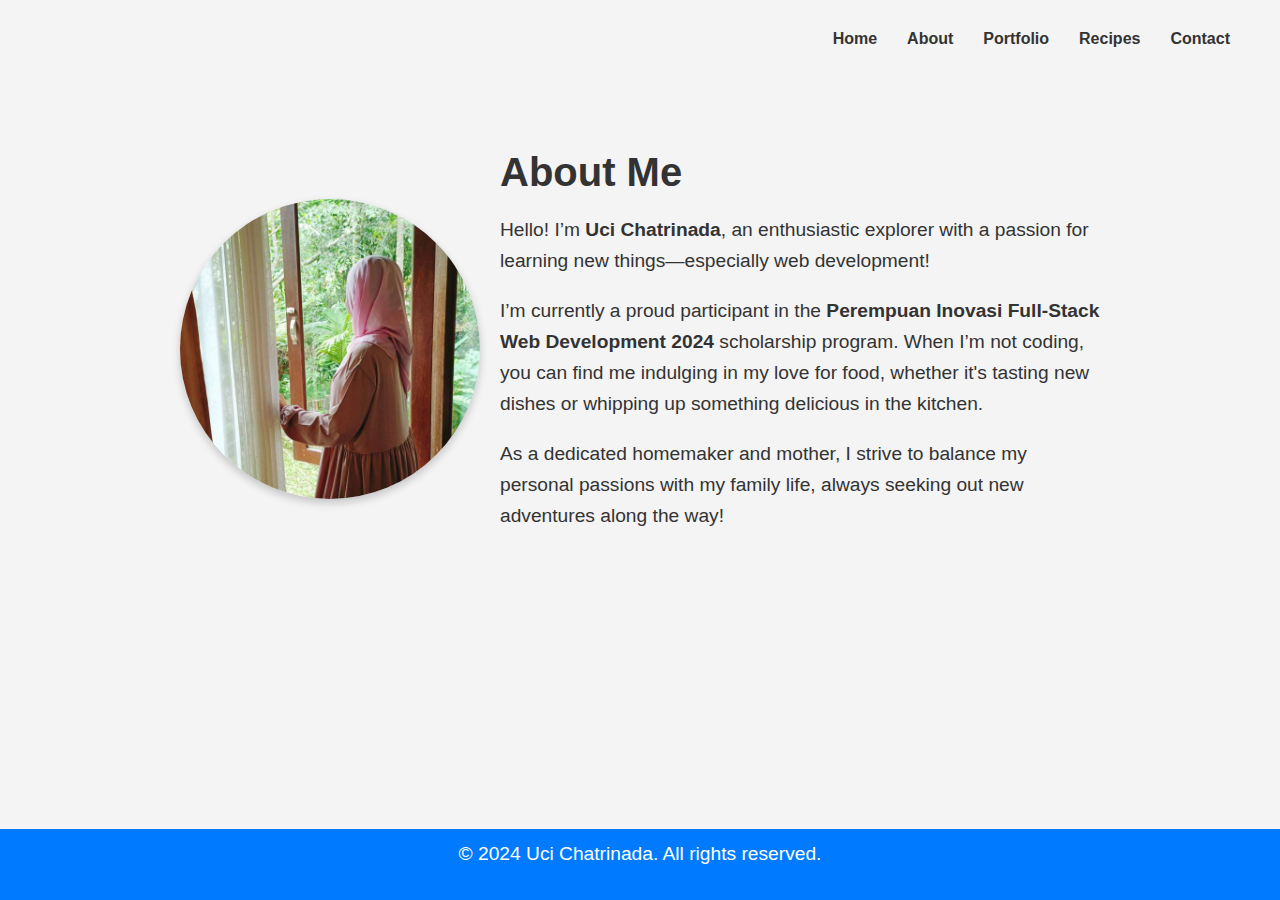
<file: about.html>
<!DOCTYPE html>
<html lang="en">
<head>
    <meta charset="UTF-8">
    <meta name="viewport" content="width=device-width, initial-scale=1.0">
    <title>About Me | Uci Chatrinada</title>
    <link rel="stylesheet" href="about.css">
    <link rel="stylesheet" href="https://fonts.googleapis.com/css2?family=Playfair+Display:wght@400;700&display=swap">
</head>
<body>

    <header class="hero-section">
        <nav>
            <ul class="nav-links">
                <li><a href="index.html">Home</a></li>
                <li><a href="about.html">About</a></li>
                <li><a href="portofolio.html">Portfolio</a></li>
                <li><a href="blog.html">Recipes</a></li>
                <li><a href="contact.html">Contact</a></li>
            </ul>
        </nav>
    </header>

    <section class="about-me">
        <div class="container">
            <div class="profile-container">
                <div class="profile-img">
                    <img src="img/fotoUci.jpeg" alt="Uci Chatrinada">
                </div>
                <div class="profile-info">
                    <h1>About Me</h1>
                    <p>Hello! I’m <strong>Uci Chatrinada</strong>, an enthusiastic explorer with a passion for learning new things—especially web development!</p>
                    <p>I’m currently a proud participant in the <strong>Perempuan Inovasi Full-Stack Web Development 2024</strong> scholarship program. When I’m not coding, you can find me indulging in my love for food, whether it's tasting new dishes or whipping up something delicious in the kitchen.</p>
                    <p>As a dedicated homemaker and mother, I strive to balance my personal passions with my family life, always seeking out new adventures along the way!</p>
                </div>
            </div>
        </div>
    </section>

    <footer>
        <p>&copy; 2024 Uci Chatrinada. All rights reserved.</p>
    </footer>

</body>
</html>
</file>
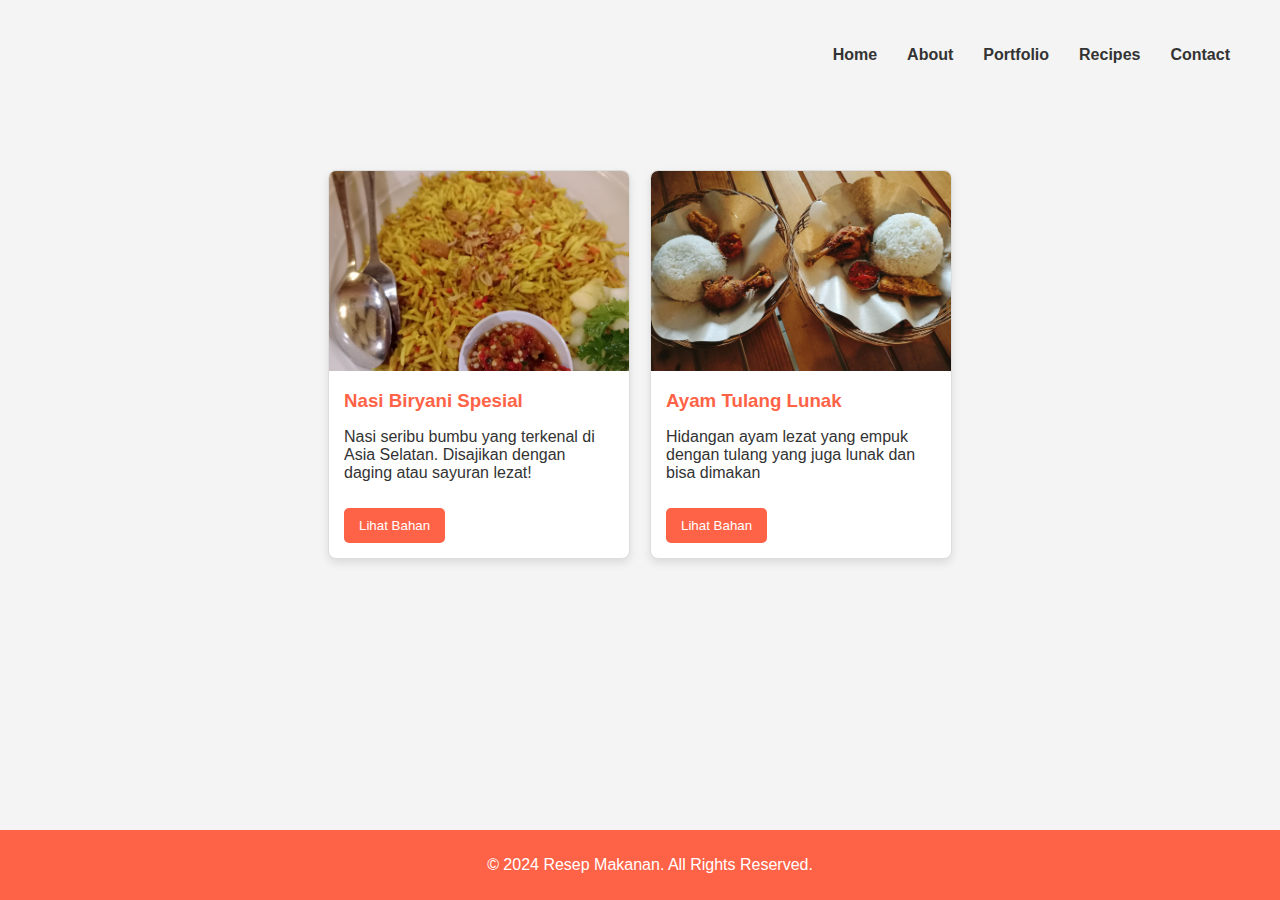
<file: blog.html>
<!DOCTYPE html>
<html lang="en">
<head>
    <meta charset="UTF-8">
    <meta name="viewport" content="width=device-width, initial-scale=1.0">
    <title>Blog Resep Makanan</title>
    <link rel="stylesheet" href="blog.css">
</head>
<body>
    <header class="hero-content">
        <nav>
            <ul class="nav-links">
                <li><a href="index.html">Home</a></li>
                <li><a href="about.html">About</a></li>
                <li><a href="portofolio.html">Portfolio</a></li>
                <li><a href="blog.html">Recipes</a></li>
                <li><a href="contact.html">Contact</a></li>
            </ul>
        </nav>
    </header>

    <main>
        <section id="recipes">
            <!-- Daftar resep akan ditambahkan oleh JavaScript -->
        </section>
    </main>

    <footer>
        <p>© 2024 Resep Makanan. All Rights Reserved.</p>
    </footer>

    <script src="blog.js"></script>
</body>
</html>
</file>
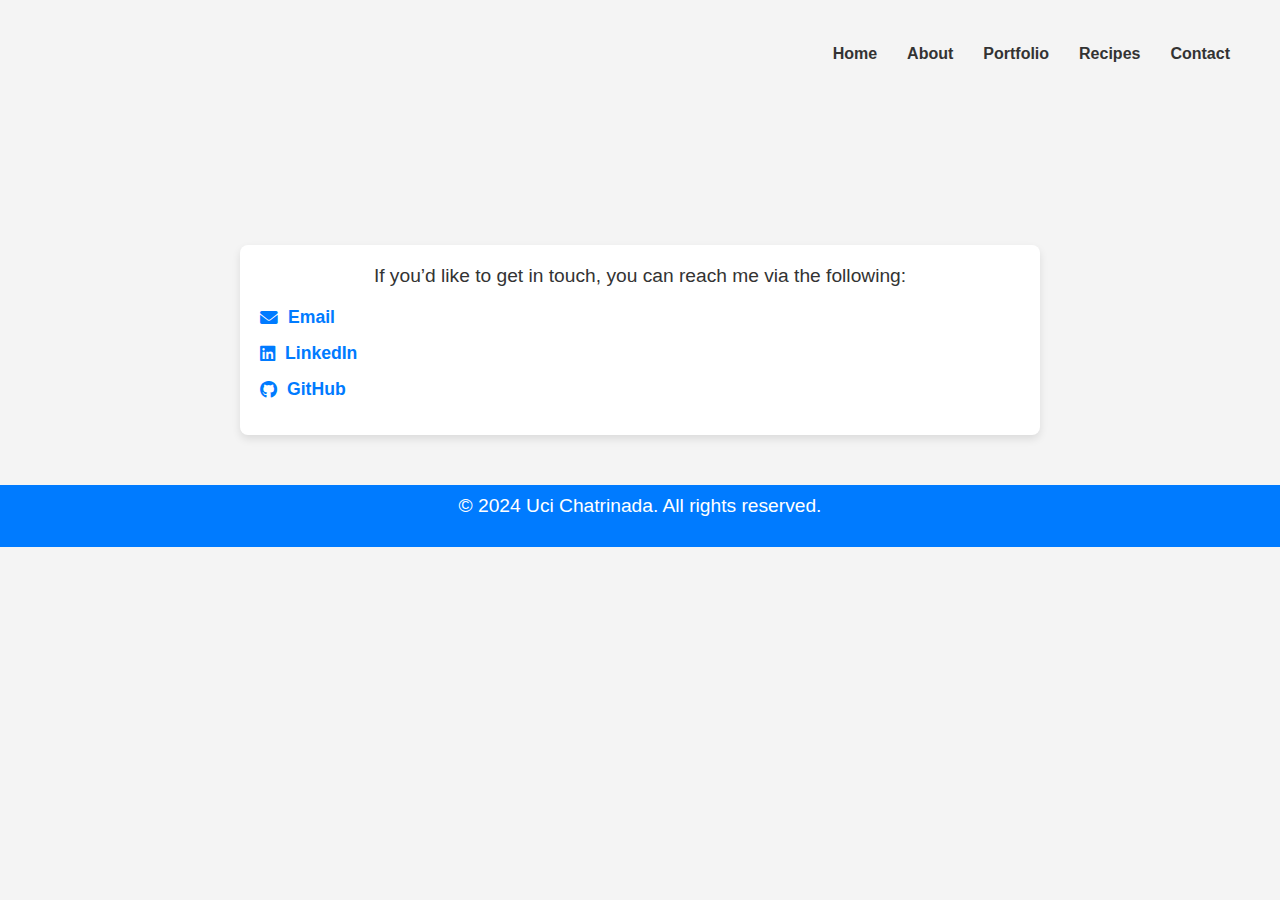
<file: contact.html>
<!DOCTYPE html>
<html lang="en">
<head>
    <meta charset="UTF-8">
    <meta name="viewport" content="width=device-width, initial-scale=1.0">
    <title>Contact Me | Uci Chatrinada</title>
    <link rel="stylesheet" href="contact.css">
    <link rel="stylesheet" href="https://fonts.googleapis.com/css2?family=Playfair+Display:wght@400;700&display=swap">
    <link rel="stylesheet" href="https://cdnjs.cloudflare.com/ajax/libs/font-awesome/6.0.0-beta3/css/all.min.css">
</head>
<body>

    <header>
        <nav>
            <ul class="nav-links">
                <li><a href="index.html">Home</a></li>
                <li><a href="about.html">About</a></li>
                <li><a href="portofolio.html">Portfolio</a></li>
                <li><a href="blog.html">Recipes</a></li>
                <li><a href="contact.html">Contact</a></li>
            </ul>
        </nav>
    </header>

    <section class="contact">
        <div class="container">
           
            <div class="contact-info">
                <p>If you’d like to get in touch, you can reach me via the following:</p>
                <ul>
                    <li><i class="fas fa-envelope"></i> <a href="mailto:uci.chatrinada@gmail.com" class="contact-link">Email</a></li>
                    <li><i class="fab fa-linkedin"></i> <a href="https://www.linkedin.com/in/uci-chatrinada" target="_blank" class="contact-link">LinkedIn</a></li>
                    <li><i class="fab fa-github"></i> <a href="https://github.com/ucichatrinada" target="_blank" class="contact-link">GitHub</a></li>
                </ul>
            </div>
        </div>
    </section>   

    <footer>
        <p>&copy; 2024 Uci Chatrinada. All rights reserved.</p>
    </footer>

</body>
</html>
</file>
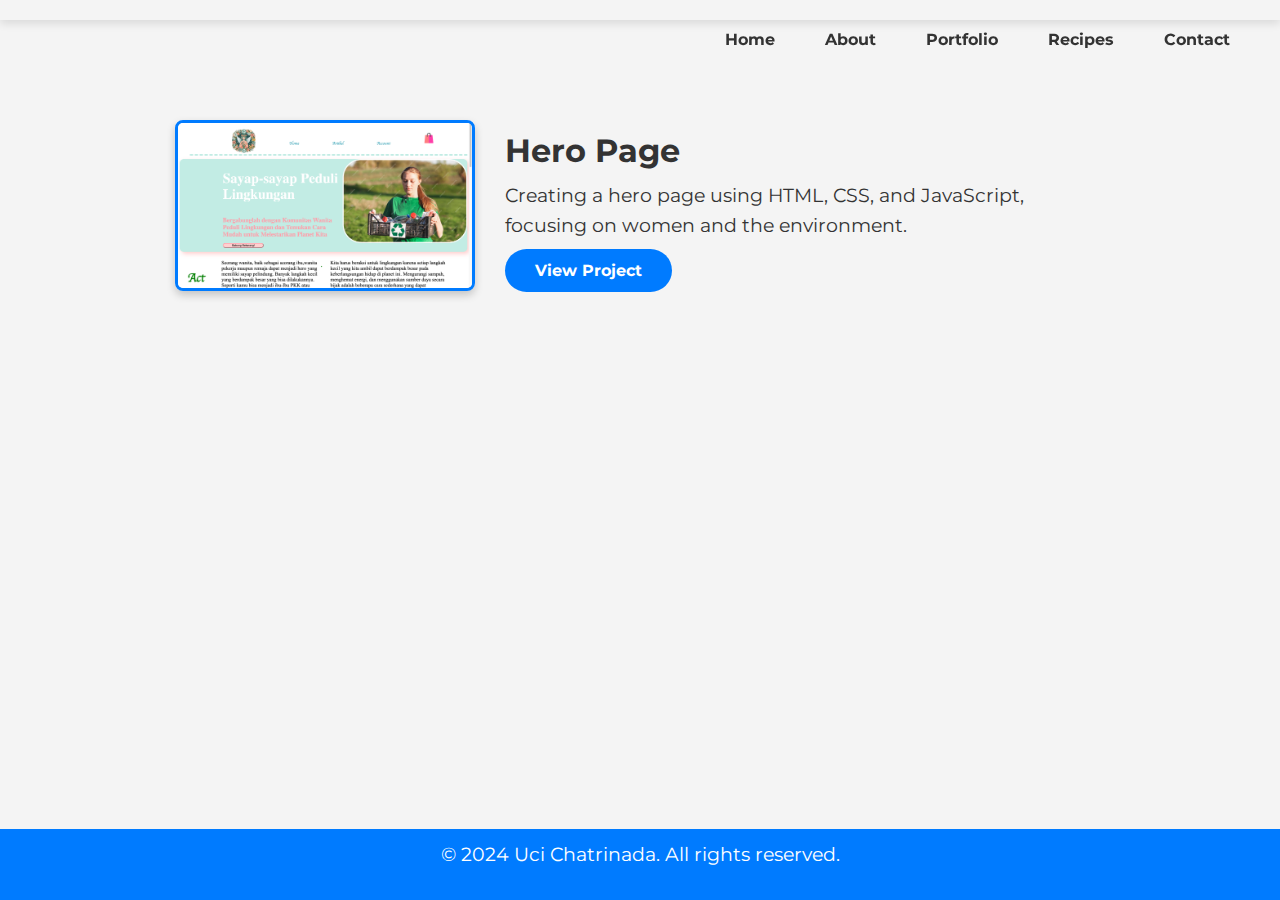
<file: portofolio.html>
<!DOCTYPE html>
<html lang="en">
<head>
    <meta charset="UTF-8">
    <meta name="viewport" content="width=device-width, initial-scale=1.0">
    <title>My Portfolio</title>
    <link rel="stylesheet" href="portofolio.css">
    <link rel="stylesheet" href="https://fonts.googleapis.com/css2?family=Playfair+Display:wght@400;700&display=swap">
</head>
<meta charset="UTF-8">
    <meta name="viewport" content="width=device-width, initial-scale=1.0">
    <title>Personal Website - Hero Page</title>
    <link href="https://fonts.googleapis.com/css2?family=Montserrat:wght@400;700&display=swap" rel="stylesheet">
    <link href="https://cdnjs.cloudflare.com/ajax/libs/font-awesome/6.0.0-beta3/css/all.min.css" rel="stylesheet">
    <link rel="stylesheet" href="styles.css">
<body>
    <header>
    <nav>
        <ul class="nav-links">
            <li><a href="index.html">Home</a></li>
            <li><a href="about.html">About</a></li>
            <li><a href="portofolio.html">Portfolio</a></li>
            <li><a href="blog.html">Recipes</a></li>
            <li><a href="contact.html">Contact</a></li>
        </ul>
    </nav>
    </header>

    <section class="portfolio">
        <div class="container">
            
            <div class="project">
                <img src="img/portofolioIMG.png" alt="Project Thumbnail">
                <div class="project-info">
                    <h2>Hero Page</h2>
                    <p>Creating a hero page using HTML, CSS, and JavaScript, focusing on women and the environment.</p>
                    <a href="https://playground.skilvul.com/preview/clxyy5spu3sea01lzh60m8yj9" target="_blank" class="btn btn-primary">View Project</a>
                </div>
            </div>
        </div>
    </section>

    <footer>
        <p>&copy; 2024 Uci Chatrinada. All rights reserved.</p>
    </footer>

</body>
</html>
</file>
<file: about.css>
/* Global Styles */
* {
    margin: 0;
    padding: 0;
    box-sizing: border-box;
    font-family: 'Montserrat', sans-serif;
}

body {
    background-color: #f4f4f4;
    color: #333;
    font-family: 'Playfair Display', serif;
}

/* Navigation Bar */
nav {
    position: absolute;
    top: 30px;
    right: 50px;
}

nav .nav-links {
    list-style: none;
    display: flex;
}

nav .nav-links li {
    margin-left: 30px;
}

nav .nav-links a {
    text-decoration: none;
    color: #333;
    font-weight: 700;
    font-size: 16px;
    transition: color 0.3s;
}

nav .nav-links a:hover {
    color: #007BFF;
}

.about-me {
    padding: 50px 20px;
    text-align: center;
    margin-top: 100px;
}

.container {
    max-width: 1000px;
    margin: 0 auto;
    display: flex;
    align-items: center;
    justify-content: center;
    flex-direction: row;
}

.profile-container {
    display: flex;
    flex-direction: row;
    align-items: center;
    justify-content: space-between;
    gap: 20px;
}

.profile-img img {
    width: 300px;
    height: 300px;
    border-radius: 50%;
    border: 0px solid #007BFF;
    object-fit: cover;
    box-shadow: 0 4px 8px rgba(0, 0, 0, 0.2); /* Bayangan abu-abu */
}

.profile-info {
    max-width: 600px;
    text-align: left;
}

h1 {
    font-size: 2.5rem;
    margin-bottom: 20px;
}

p {
    font-size: 1.2rem;
    line-height: 1.6;
    margin-bottom: 20px;
}

footer {
    background-color: #007BFF;
    color: white;
    text-align: center;
    padding: 10px 0;
    position: absolute;
    width: 100%;
    bottom: 0;
}

/* Media Query untuk Tablet */
@media (max-width: 768px) {
    .container {
        flex-direction: column;
        padding: 20px;
    }

    nav {
        position: static;
        margin: 20px 0;
    }

    nav .nav-links {
        flex-direction: column;
        align-items: center;
    }

    nav .nav-links li {
        margin-left: 0;
        margin-bottom: 10px;
    }

    .profile-img img {
        width: 200px;
        height: 200px;
    }

    .profile-info {
        text-align: center;
    }

    h1 {
        font-size: 2rem;
    }

    p {
        font-size: 1rem;
    }

    footer {
        position: static;
        margin-top: 20px;
    }
}
</file>
<file: blog.css>
/* CSS untuk tampilan dasar blog resep makanan */

body {
    font-family: Arial, sans-serif;
    margin: 0;
    padding: 0;
    background-color: #f4f4f4;
    color: #333;
}

/* Hero Content */
.hero-content h1 {
    font-size: 3.5rem;
    font-weight: 700;
    margin-bottom: 20px;
    color: #333;
    line-height: 1.2;
}

.hero-content p {
    font-size: 1.2rem;
    margin-bottom: 40px;
    color: #666;
}

/* Navigation Bar */
nav {
    position: absolute;
    top: 30px;
    right: 50px;
}

nav .nav-links {
    list-style: none;
    display: flex;
}

nav .nav-links li {
    margin-left: 30px;
}

nav .nav-links a {
    text-decoration: none;
    color: #333;
    font-weight: 700;
    font-size: 16px;
    transition: color 0.3s;
}

nav .nav-links a:hover {
    color: #007BFF;
}

main {
    padding: 20px;
}

#recipes {
    display: flex;
    flex-wrap: wrap;
    gap: 20px;
    justify-content: center;
    margin-top: 150px;
}

.recipe-card {
    background-color: #fff;
    border: 1px solid #ddd;
    border-radius: 8px;
    box-shadow: 0 4px 8px rgba(0, 0, 0, 0.1);
    overflow: hidden;
    width: 300px;
}

.recipe-card img {
    width: 100%;
    height: 200px;
    object-fit: cover;
}

.recipe-card-content {
    padding: 15px;
}

.recipe-card h3 {
    margin: 0 0 10px;
    color: #ff6347;
}

button {
    background-color: #ff6347;
    color: white;
    border: none;
    padding: 10px 15px;
    border-radius: 5px;
    cursor: pointer;
    margin-top: 10px;
}

button:hover {
    background-color: #e5533a;
}

footer {
    background-color: #ff6347;
    color: white;
    text-align: center;
    padding: 10px;
    position: fixed;
    bottom: 0;
    width: 100%;
}

/* Media Query untuk Responsif termasuk di hp */
@media (max-width: 768px) {
    nav {
        position: static;
        top: 0;
        right: 0;
        margin-top: 20px;
        text-align: center;
    }

    nav .nav-links {
        flex-direction: column;
        align-items: center;
        gap: 10px;
    }

    nav .nav-links li {
        margin-left: 0;
    }

    .hero-content h1 {
        font-size: 2.5rem;
    }

    .hero-content p {
        font-size: 1rem;
    }

    #recipes {
        flex-direction: column;
        margin-top: 50px;
        gap: 20px;
    }

    .recipe-card {
        width: 90%;
        margin: 0 auto;
    }

    footer {
        position: static;
        margin-top: 20px;
    }
}
</file>
<file: contact.css>
/* Global Styles */
* {
    margin: 0;
    padding: 0;
    box-sizing: border-box;
    font-family: 'Montserrat', sans-serif;
}

body {
    background-color: #f4f4f4;
    color: #333;
    font-family: 'Playfair Display', serif;
}

header {
    padding: 10px 20px;
    color: white;
}

/* Navigation Bar */
nav {
    position: absolute;
    top: 30px;
    right: 50px;
}

nav .nav-links {
    list-style: none;
    display: flex;
}

nav .nav-links li {
    margin-left: 30px;
}

nav .nav-links a {
    text-decoration: none;
    color: #333;
    font-weight: 700;
    font-size: 16px;
    transition: color 0.3s;
}

nav .nav-links a:hover {
    color: #007BFF;
}

/* Contact Section */
.contact {
    padding: 50px 20px;
    text-align: center;
}

.container {
    max-width: 800px;
    margin: 0 auto;
}

.contact-info {
    background-color: white;
    border-radius: 8px;
    padding: 20px;
    box-shadow: 0 4px 8px rgba(0, 0, 0, 0.1);
    margin-top: 175px;
}

h1 {
    font-size: 2.5rem;
    margin-bottom: 20px;
}

p {
    font-size: 1.2rem;
    margin-bottom: 20px;
}

ul {
    list-style-type: none;
    padding: 0;
}

li {
    margin: 15px 0;
    display: flex;
    align-items: center;
    font-size: 1.1rem;
}

li i {
    margin-right: 10px;
    color: #007BFF;
}

.contact-link {
    text-decoration: none;
    color: #007BFF;
    font-weight: bold;
    transition: color 0.3s;
}

.contact-link:hover {
    color: #0056b3;
}

/* Footer */
footer {
    background-color: #007BFF;
    color: white;
    text-align: center;
    padding: 10px 0;
    position: relative;
    width: 100%;
}

/* Responsive Design */

@media (max-width: 768px) {
    h1 {
        font-size: 2rem;
    }

    p {
        font-size: 1rem;
    }

    .contact-info {
        padding: 15px;
        margin-top: 100px;
    }

    nav {
        top: 20px;
        right: 30px;
    }

    nav .nav-links {
        flex-direction: column;
    }

    nav .nav-links li {
        margin-left: 0;
        margin-bottom: 10px;
    }
}

/* Responsive design */
@media (max-width: 480px) {
    h1 {
        font-size: 1.5rem;
    }

    p {
        font-size: 0.9rem;
    }

    .contact-info {
        padding: 10px;
        margin-top: 50px;
    }

    nav {
        top: 15px;
        right: 15px;
    }

    nav .nav-links {
        flex-direction: column;
    }

    nav .nav-links li {
        margin-left: 0;
        margin-bottom: 10px;
    }

    footer {
        padding: 8px 0;
    }
}
</file>
<file: portofolio.css>
/* Global Styles */
* {
    margin: 0;
    padding: 0;
    box-sizing: border-box;
    font-family: 'Montserrat', sans-serif;
}

body {
    background-color: #f4f4f4;
    color: #333;
    font-family: 'Playfair Display', serif;
    min-height: 100vh;
    display: flex;
    flex-direction: column;
}

/* Header */
header {
    padding: 10px 20px;
    color: white;
    position: fixed;
    width: 100%;
    top: 0;
    left: 0;
    z-index: 1000;
    box-shadow: 0 4px 8px rgba(0, 0, 0, 0.1);
}

/* Navigation Bar */
nav {
    position: relative;
}

nav .nav-links {
    list-style: none;
    display: flex;
    gap: 20px;
    justify-content: flex-end;
}

nav .nav-links li {
    margin-left: 0;
}

nav .nav-links a {
    text-decoration: none;
    color: white;
    font-weight: 700;
    font-size: 16px;
    transition: color 0.3s;
}

nav .nav-links a:hover {
    color: #ffcc00;
}

/* Portfolio Section */
.portfolio {
    padding: 120px 20px; /* Offset for fixed header */
    text-align: center;
    flex: 1;
}

.container {
    max-width: 1000px;
    margin: 0 auto;
}

.project {
    display: flex;
    align-items: center;
    justify-content: center;
    gap: 30px;
    margin-bottom: 40px;
    flex-wrap: wrap;
}

.project img {
    width: 300px;
    height: auto;
    border-radius: 8px;
    border: 3px solid #007BFF;
    box-shadow: 0 4px 8px rgba(0, 0, 0, 0.2);
}

.project-info {
    max-width: 600px;
    text-align: left;
}

h1 {
    font-size: 2.5rem;
    margin-bottom: 20px;
}

h2 {
    font-size: 2rem;
    margin-bottom: 10px;
}

p {
    font-size: 1.2rem;
    line-height: 1.6;
    margin-bottom: 20px;
}

.btn-primary {
    background-color: #007BFF;
    color: white;
    padding: 12px 20px;
    text-decoration: none;
    border-radius: 30px;
    font-weight: bold;
    transition: background-color 0.3s;
}

.btn-primary:hover {
    background-color: #0056b3;
}

/* Footer */
footer {
    background-color: #007BFF;
    color: white;
    text-align: center;
    padding: 10px 0;
    position: relative;
    width: 100%;
    margin-top: auto;
}

/* Responsive Design */

/* Tablet View */
@media (max-width: 768px) {
    header {
        padding: 15px 10px;
    }

    h1 {
        font-size: 2rem;
    }

    h2 {
        font-size: 1.8rem;
    }

    .project {
        flex-direction: column;
    }

    nav .nav-links {
        gap: 15px;
    }
}

/* Mobile View */
@media (max-width: 480px) {
    header {
        padding: 10px 5px;
    }

    h1 {
        font-size: 1.5rem;
    }

    h2 {
        font-size: 1.4rem;
    }

    .project img {
        width: 100%;
        max-width: 250px;
    }

    p {
        font-size: 1rem;
    }

    .btn-primary {
        padding: 10px 15px;
    }

    nav .nav-links {
        flex-direction: column;
        gap: 10px;
    }
}
</file>
<file: styles.css>
/* Global Styles */
* {
    margin: 0;
    padding: 0;
    box-sizing: border-box;
    font-family: 'Montserrat', sans-serif;
}

/* Hero Section */
.hero-section {
    height: 100vh;
    display: flex;
    flex-direction: column;
    justify-content: center;
    align-items: center;
    text-align: center;
    background: linear-gradient(to right, #ffffff, #f8f9fa);
    color: #333;
    padding: 20px;
}

/* Navigation Bar */
nav {
    position: absolute;
    top: 30px;
    right: 50px;
}

nav .nav-links {
    list-style: none;
    display: flex;
}

nav .nav-links li {
    margin-left: 30px;
}

nav .nav-links a {
    text-decoration: none;
    color: #333;
    font-weight: 700;
    font-size: 16px;
    transition: color 0.3s;
}

nav .nav-links a:hover {
    color: #007BFF;
}

/* Hero Content */
.hero-content h1 {
    font-size: 3.5rem;
    font-weight: 700;
    margin-bottom: 20px;
    color: #333;
    line-height: 1.2;
}

.hero-content p {
    font-size: 1.2rem;
    margin-bottom: 40px;
    color: #666;
}

/* Buttons */
.hero-buttons {
    display: flex;
    gap: 20px;
}

.btn {
    padding: 12px 30px;
    font-size: 1rem;
    border-radius: 30px;
    text-decoration: none;
    font-weight: 700;
    transition: all 0.3s ease-in-out;
}

.btn-primary {
    background-color: #007BFF;
    color: white;
}

.btn-primary:hover {
    background-color: #0056b3;
}

.btn-secondary {
    background-color: transparent;
    border: 2px solid #007BFF;
    color: #007BFF;
}

.btn-secondary:hover {
    background-color: #007BFF;
    color: white;
}

/* Responsive Design */
@media (max-width: 768px) {
    .hero-content h1 {
        font-size: 2.5rem;
    }

    .hero-buttons {
        flex-direction: column;
    }

    nav {
        right: 20px;
    }
}

@media (max-width: 480px) {
    .hero-content h1 {
        font-size: 2rem;
    }

    .hero-buttons {
        width: 100%;
        gap: 10px;
    }

    nav .nav-links {
        flex-direction: column;
        position: absolute;
        top: 60px;
        right: 10px;
        background-color: white;
        border-radius: 8px;
        box-shadow: 0 0 10px rgba(0,0,0,0.1);
    }
   
    nav .nav-links li {
        margin: 10px;
    }
}

.social-icons {
    display: flex;
    margin: 10px;
    gap: 10px;
    font-size: 1.5rem;
    color: black;
    justify-content: center;
}
.social-icons a {
    margin-top: 95px;
    font-size: 2rem;
}

.social-icons a{
    color: black;
}
.social-icons a:hover {
    color: blue;
}
</file>
